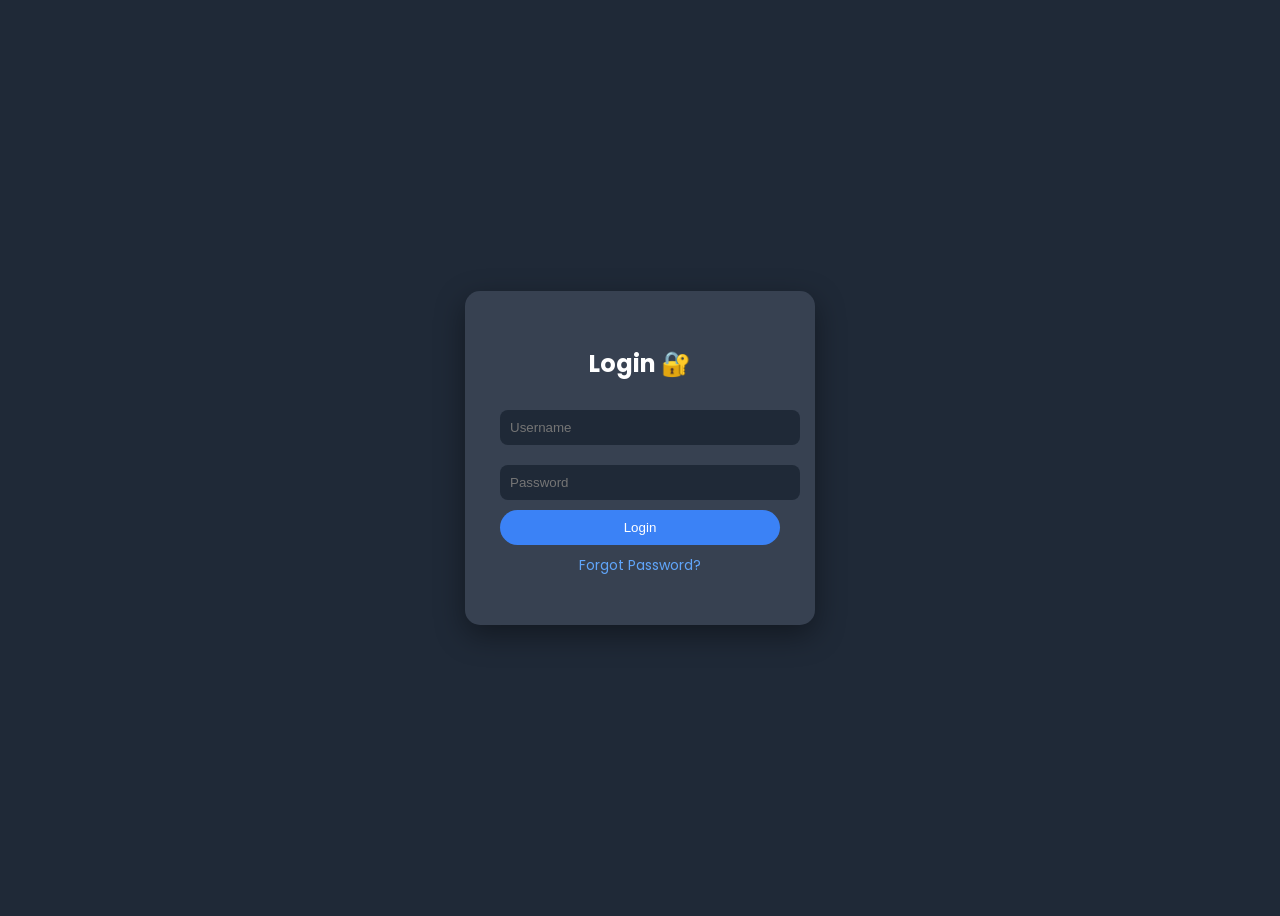
<file: login.html>
<!DOCTYPE html>
<html>
<head>
    <title>Login</title>

    <link href="https://fonts.googleapis.com/css2?family=Poppins:wght@300;500;700&display=swap" rel="stylesheet">

    <style>
        body {
            font-family: 'Poppins';
            display: flex;
            justify-content: center;
            align-items: center;
            height: 100vh;
            background: #1f2937;
            color: white;
        }

        .box {
            background: #374151;
            padding: 35px;
            border-radius: 15px;
            text-align: center;
            width: 280px;
            box-shadow: 0 10px 30px rgba(0,0,0,0.4);
        }

        input {
            width: 100%;
            padding: 10px;
            margin: 10px 0;
            border-radius: 8px;
            border: none;
            background: #1f2937;
            color: white;
        }

        input:focus {
            outline: 1px solid #3b82f6;
        }

        button {
            width: 100%;
            padding: 10px;
            background: #3b82f6;
            border: none;
            border-radius: 20px;
            color: white;
            cursor: pointer;
        }

        button:hover {
            background: #2563eb;
        }

        /* Forgot password styling */
        .forgot {
            margin-top: 10px;
            font-size: 14px;
        }

        .forgot a {
            color: #60a5fa;   /* changed color */
            text-decoration: none;
        }

        .forgot a:hover {
            text-decoration: underline;
        }

        /* TOAST */
        .toast {
            position: fixed;
            bottom: 20px;
            right: 20px;
            background: #3b82f6;
            padding: 10px;
            border-radius: 5px;
        }
    </style>
</head>

<body>

<div class="box">
    <h2>Login 🔐</h2>

    <input type="text" id="user" placeholder="Username">
    <input type="password" id="pass" placeholder="Password">

    <button onclick="login()">Login</button>

    <p class="forgot">
        <a href="#" onclick="forgotPassword()">Forgot Password?</a>
    </p>
</div>

<script>
function showToast(msg) {
    let t = document.createElement("div");
    t.className = "toast";
    t.innerText = msg;
    document.body.appendChild(t);
    setTimeout(() => t.remove(), 2000);
}

function forgotPassword() {
    showToast("Use admin / 1234");
}

function login() {
    let u = document.getElementById("user").value;
    let p = document.getElementById("pass").value;

    if(u === "admin" && p === "1234") {
        showToast("Login successful");
        setTimeout(() => window.location.href = "index.html", 1000);
    } else {
        showToast("Invalid login");
    }
}
</script>

</body>
</html>
</file>
